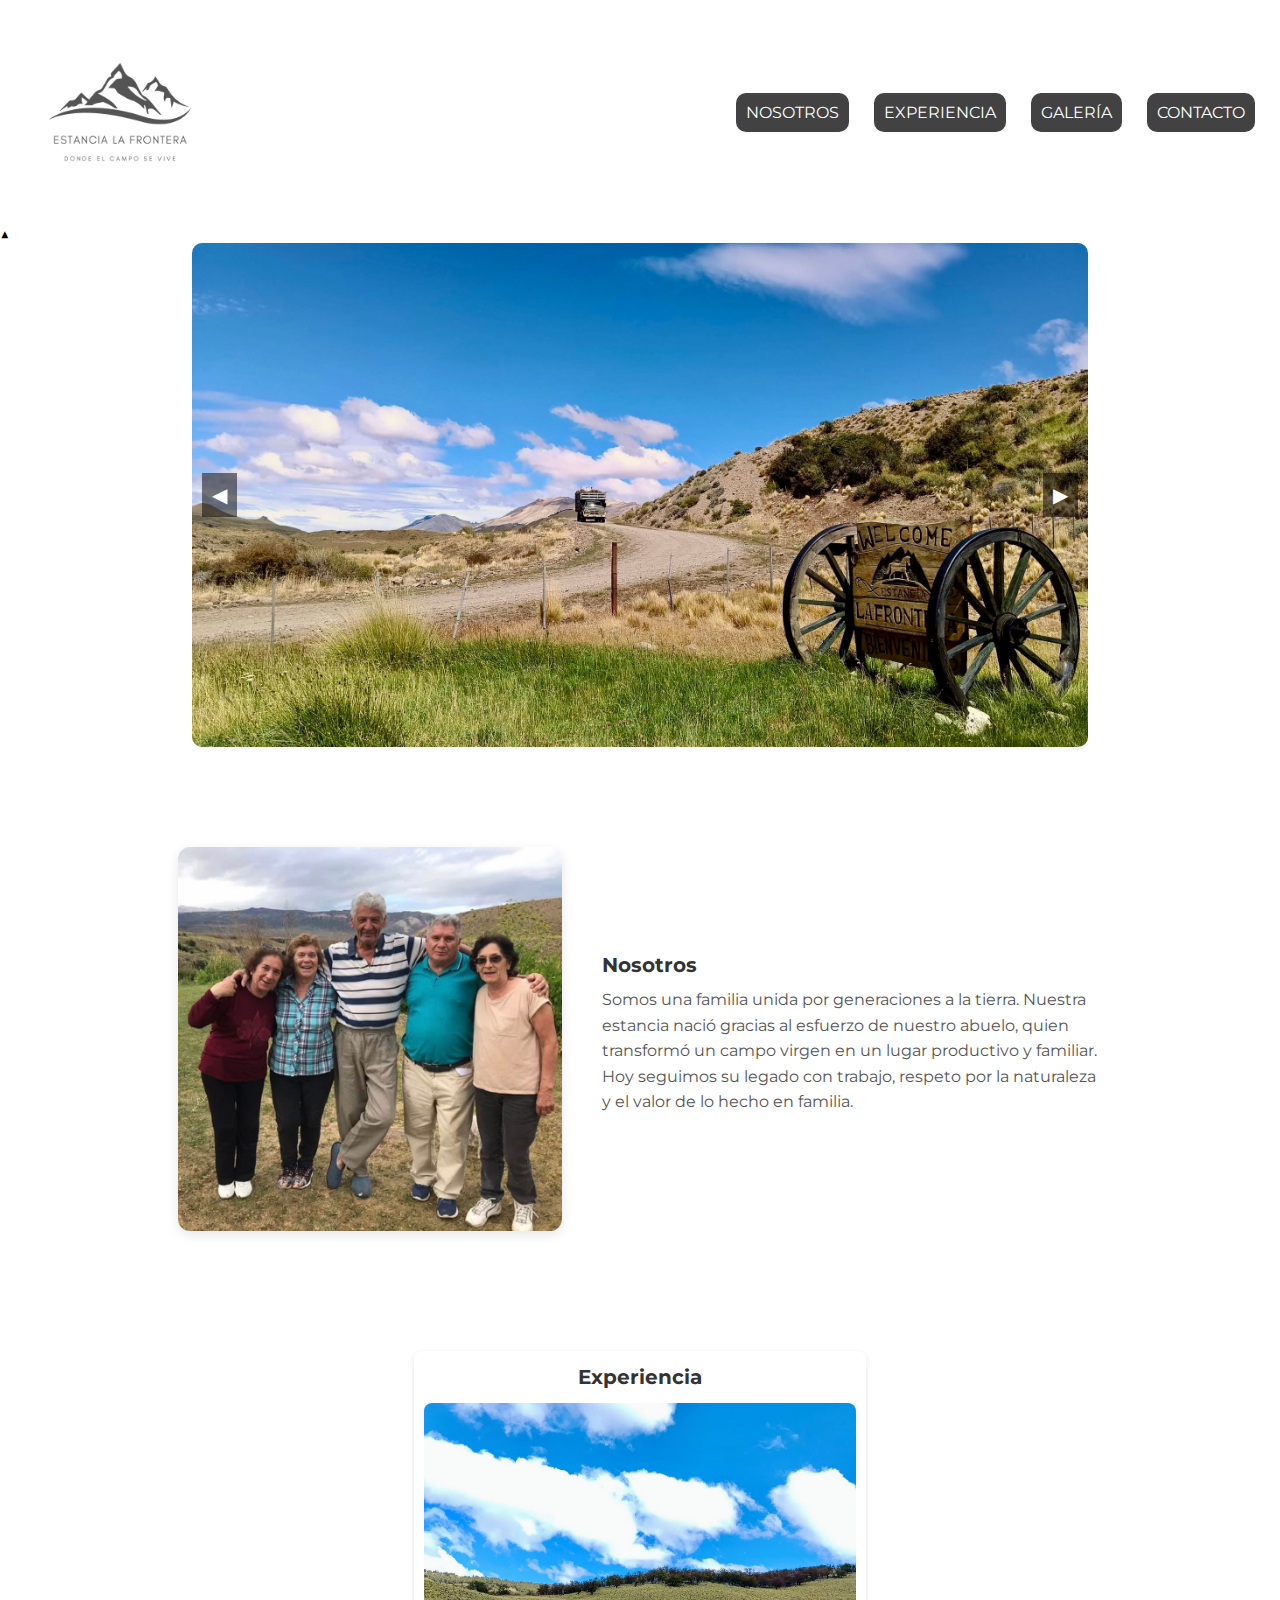
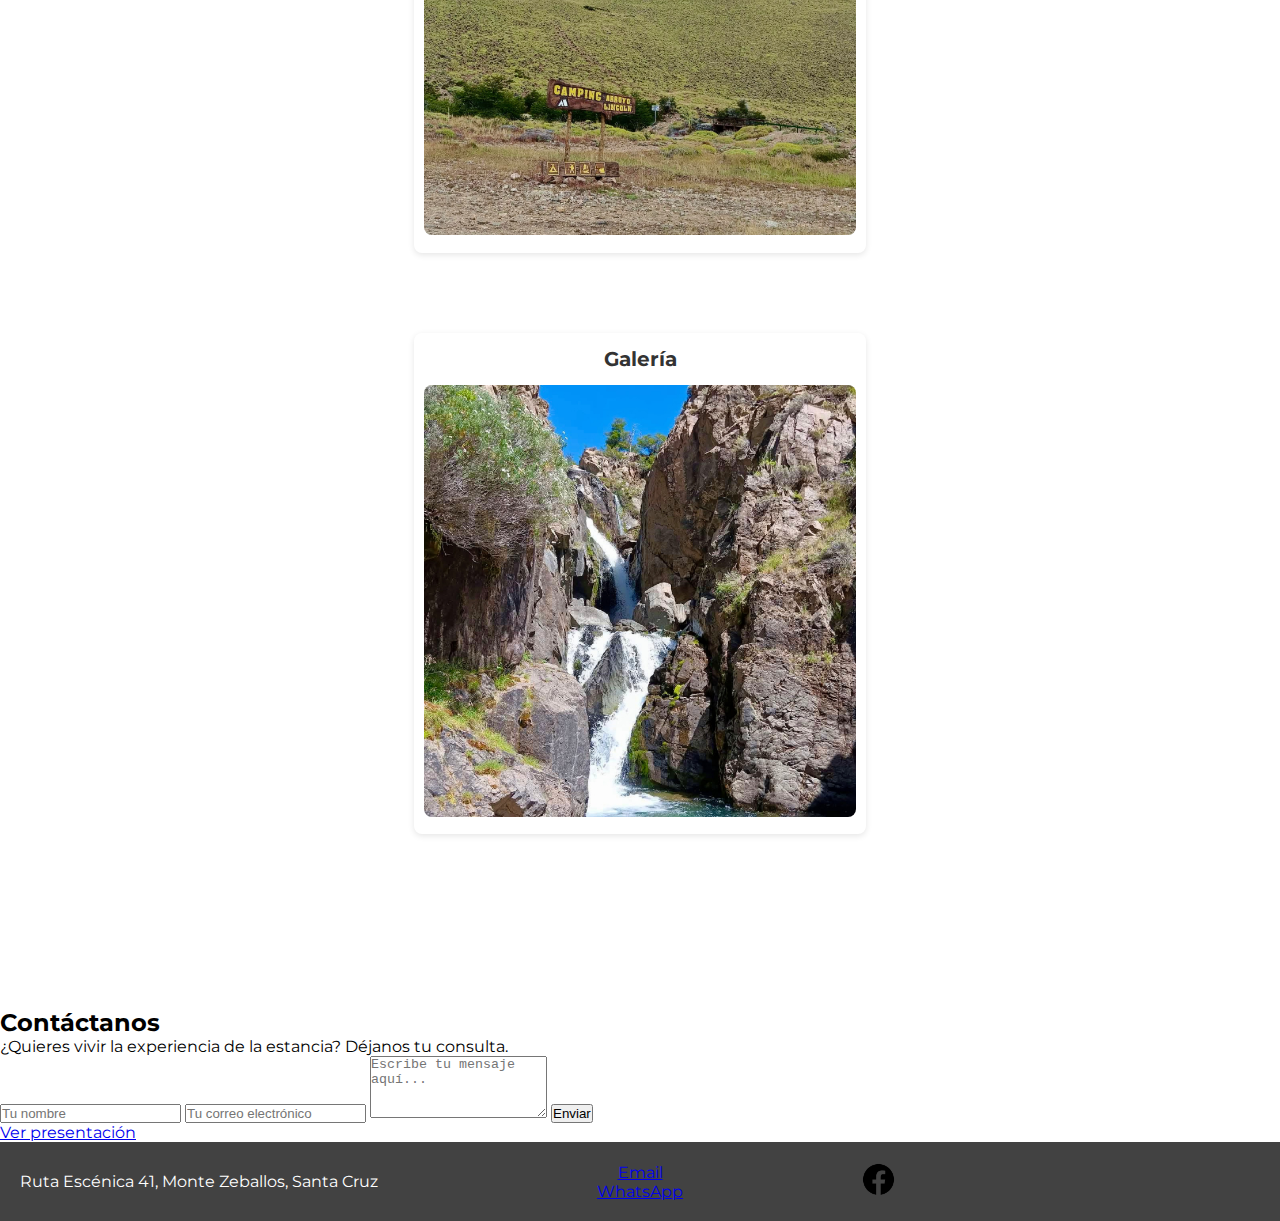
<file: index.html>
<!doctype html>
<html>
<head>
<meta charset="UTF-8">
<title>Estancia La Frontera</title>
<meta name="viewport" content="width=device-width, initial-scale=1.0">
<link href="estilos.css" rel="stylesheet">
<script src="script.js"></script>
	
<link rel="preconnect" href="https://fonts.googleapis.com">
<link rel="preconnect" href="https://fonts.gstatic.com" crossorigin>
<link href="https://fonts.googleapis.com/css2?family=Montserrat&display=swap" rel="stylesheet">

<meta name = "viewport" content = "width = device-width, initial-scale = 1.0">
	
</head>

<body>
	<header>
		<a href="index.html">
    	<img class="logo" src="logoestancia.png" alt="la frontera">
		</a>
		
		<div class="menu-icon">☰</div>
    <nav class="main-nav">
        <ul class="barra">
            <li><a href="nosotros.html">NOSOTROS</a></li>
            <li><a href="experiencia.html">EXPERIENCIA</a></li>
            <li><a href="galeria.html">GALERÍA</a></li>
            <li><a href="#contacto">CONTACTO</a></li>
        </ul>
    </nav>
	</header>
	
	<div class="scroll-top" onclick="scrollToTop()">▲</div>

	
	<div id="inicio" class="banner">
    <button class="prev" onclick="scrollizquierda()">&#9664;</button>
    <div class="scroll-container" id="slider">
        <img src="baner1.png" alt="Imagen 1">
        <img src="baner2.png" alt="Imagen 2">
        <img src="baner3.png" alt="Imagen 3">
        <img src="baner4.png" alt="Imagen 4">
        <img src="baner5.png" alt="Imagen 5">
    </div>
    <button class="next" onclick="scrollRight()">&#9654;</button>
</div>

	<main>
	<div class="contenedor1">
		<section id="nosotros" class="contenedor2">
        <img src="nosotros1.png" alt="Nosotros" class="nosotros">
		<div class="texto">
            <h1>Nosotros</h1>
            <p>Somos una familia unida por generaciones a la tierra. Nuestra estancia nació gracias al esfuerzo de nuestro abuelo, quien transformó un campo virgen en un lugar productivo y familiar. Hoy seguimos su legado con trabajo, respeto por la naturaleza y el valor de lo hecho en familia.

			</p>
    
        </div>
		</section> 
		</div>
		
		
		
<div class="cajas">
    <div id="experiencia" class="contenedor2">
        <div class="caja">
            <h1>Experiencia</h1>
            <img class="foto" src="duplicarexperiencia1.png" alt="Imagen de experiencia" onclick="openModal('modalExperiencia')">
        </div>
    </div>

    <div id="galeria" class="contenedor2">
        <div class="caja">
            <h1>Galería</h1>
            <img class="foto" src="duplicargaleria1.jpg" alt="Imagen de galería" onclick="openModal('modalGaleria')">
        </div>
    </div>
</div>

<!-- Modal Experiencia -->
<div id="modalExperiencia" class="modal">
    <div class="modal-content">
        <span class="close" onclick="closeModal('modalExperiencia')">&times;</span>
        <h1>Experiencia</h1>
		<p>Sumergite en la naturaleza y viví momentos inolvidables en nuestra estancia. Ofrecemos la posibilidad de acampar bajo un cielo lleno de estrellas, rodeado de paisajes únicos y la tranquilidad del campo. Además, podés disfrutar de cabalgatas guiadas a través de senderos que recorren bosques, ríos y amplias praderas, conectándote con la esencia más auténtica de la vida rural. Ya sea en una aventura a caballo o una noche junto al fogón, cada experiencia está pensada para que te lleves recuerdos únicos.</p>
        <div class="slider" id="sliderExperiencia">
            <img class="slider-img" src="experiencia1.png" alt="Imagen de experiencia" onclick="showImageInExpandedView(0, 'sliderExperiencia')">
            <img class="slider-img" src="experiencia2.png" alt="Imagen adicional de experiencia" onclick="showImageInExpandedView(1, 'sliderExperiencia')">
            <img class="slider-img" src="experiencia3.png" alt="Imagen extra de experiencia" onclick="showImageInExpandedView(2, 'sliderExperiencia')">
			<img class="slider-img" src="experiencia4.png" alt="Imagen extra de experiencia" onclick="showImageInExpandedView(2, 'sliderExperiencia')">
			<img class="slider-img" src="experiencia5.png" alt="Imagen extra de experiencia" onclick="showImageInExpandedView(2, 'sliderExperiencia')">
        </div>
        <p>Hacé clic en la imagen para ampliarla.</p>
    </div>
</div>

<!-- Modal Galería -->
<div id="modalGaleria" class="modal">
    <div class="modal-content">
        <span class="close" onclick="closeModal('modalGaleria')">&times;</span>
        <h1>Galería</h1>
		<p>Descubrí en imágenes todo lo que nuestra estancia tiene para ofrecer. Te invitamos a recorrer cada rincón a través de nuestras fotos: los paisajes naturales, las cabalgatas, las áreas de camping y los momentos únicos que podés vivir. Cada imagen refleja la esencia de la vida al aire libre y la calidez de nuestras experiencias. ¡Dejá que las fotos te inspiren a ser parte de esta aventura!</p>
        <div class="slider" id="sliderGaleria">
            <img class="slider-img" src="galeria1.png" alt="Imagen de galería" onclick="showImageInExpandedView(0, 'sliderGaleria')">
            <img class="slider-img" src="galeria2.png" alt="Imagen adicional de galería" onclick="showImageInExpandedView(1, 'sliderGaleria')">
            <img class="slider-img" src="galeria3.png" alt="Imagen extra de galería" onclick="showImageInExpandedView(2, 'sliderGaleria')">
			<img class="slider-img" src="galeria4.png" alt="Imagen extra de galería" onclick="showImageInExpandedView(2, 'sliderGaleria')">
			<img class="slider-img" src="galeria5.png" alt="Imagen extra de galería" onclick="showImageInExpandedView(2, 'sliderGaleria')">
        </div>
        <p>Hacé clic en la imagen para ampliarla.</p>
    </div>
</div>

<!-- Modal para imágenes ampliadas -->
<div id="imageModal" class="modal">
    <div class="modal-content">
        <span class="close" onclick="closeModal('imageModal')">&times;</span>
        <img id="imageModalContent" alt="Imagen ampliada" class="modal-img">
        <button class="prev" onclick="moveExpandedImage(-1)">◀</button>
        <button class="next" onclick="moveExpandedImage(1)">▶</button>
    </div>
</div>

<iframe src="https://mijalrosenberg.github.io/Sabores/anuncio.html" frameborder="0" scrolling="no" class="anuncio"></iframe>

<section class="form-section">
    <div class="form-container">
        <h2 class="formulario">Contáctanos</h2>
        <p class="formulario">¿Quieres vivir la experiencia de la estancia? Déjanos tu consulta.</p>
        <form id="contactForm">
            <input type="text" id="nombre" name="nombre" placeholder="Tu nombre" required>
            <input type="email" id="email" name="email" placeholder="Tu correo electrónico" required>
            <textarea id="mensaje" name="mensaje" placeholder="Escribe tu mensaje aquí..." rows="4" required></textarea>
            <input type="submit" value="Enviar" class="botonformulario">
        </form>
        <p id="confirmacion" style="display: none; color: green; font-weight: bold; margin-top: 10px;">¡Formulario enviado correctamente!</p>
    </div>
</section>

<script>
    document.getElementById("contactForm").addEventListener("submit", function(event) {
        event.preventDefault(); // Evita que la página se recargue
        
        document.getElementById("confirmacion").style.display = "block"; // Muestra el mensaje de confirmación
        
        this.reset(); // Limpia el formulario después del envío
    });
</script>

<div class="contenedor-boton-unico">
	<div class="contenedor-boton-unico">
  <a href="https://irinaspinoso.github.io/presentaci-n/" target="_blank" class="boton-galeria-unico">Ver presentación</a>
</div>
		</div>


		
		
		
	</main>
	<footer id="contacto" class="footer">
		
    <div class="footer-section izquierda">
        <p>Ruta Escénica 41, Monte Zeballos, Santa Cruz</p>
    </div>
    <div class="footer-section centro">
        <p><a href="mailto:spinosoirina@gmail.com" target="_blank">Email</a></p>
		<p><a href="https://wa.me/5491161902576?text=Hola%2C%20quiero%20hacer%20una%20consulta" target="_blank">WhatsApp</a></p>

    </div>
    <div class="footer-section derecha">
        
        <a href="https://www.facebook.com/people/Estancia-La-Frontera/pfbid024KS1Xp1Bw5ZztZ3nkS3i2S65LwpJGrj83udBXaHWKN1qE3d3SJ2UCo63PUy2FofAl/?rdid=3kzRU7MIM97vyndl&share_url=https%3A%2F%2Fwww.facebook.com%2Fshare%2F16JvHbQ9db%2F" target="_blank">
            <img src="facebook icon.png" alt="Facebook" class="social-icon">
        </a>
    </div>
</footer>

		

<script src="script.js"></script>

</body>
</html>
</file>
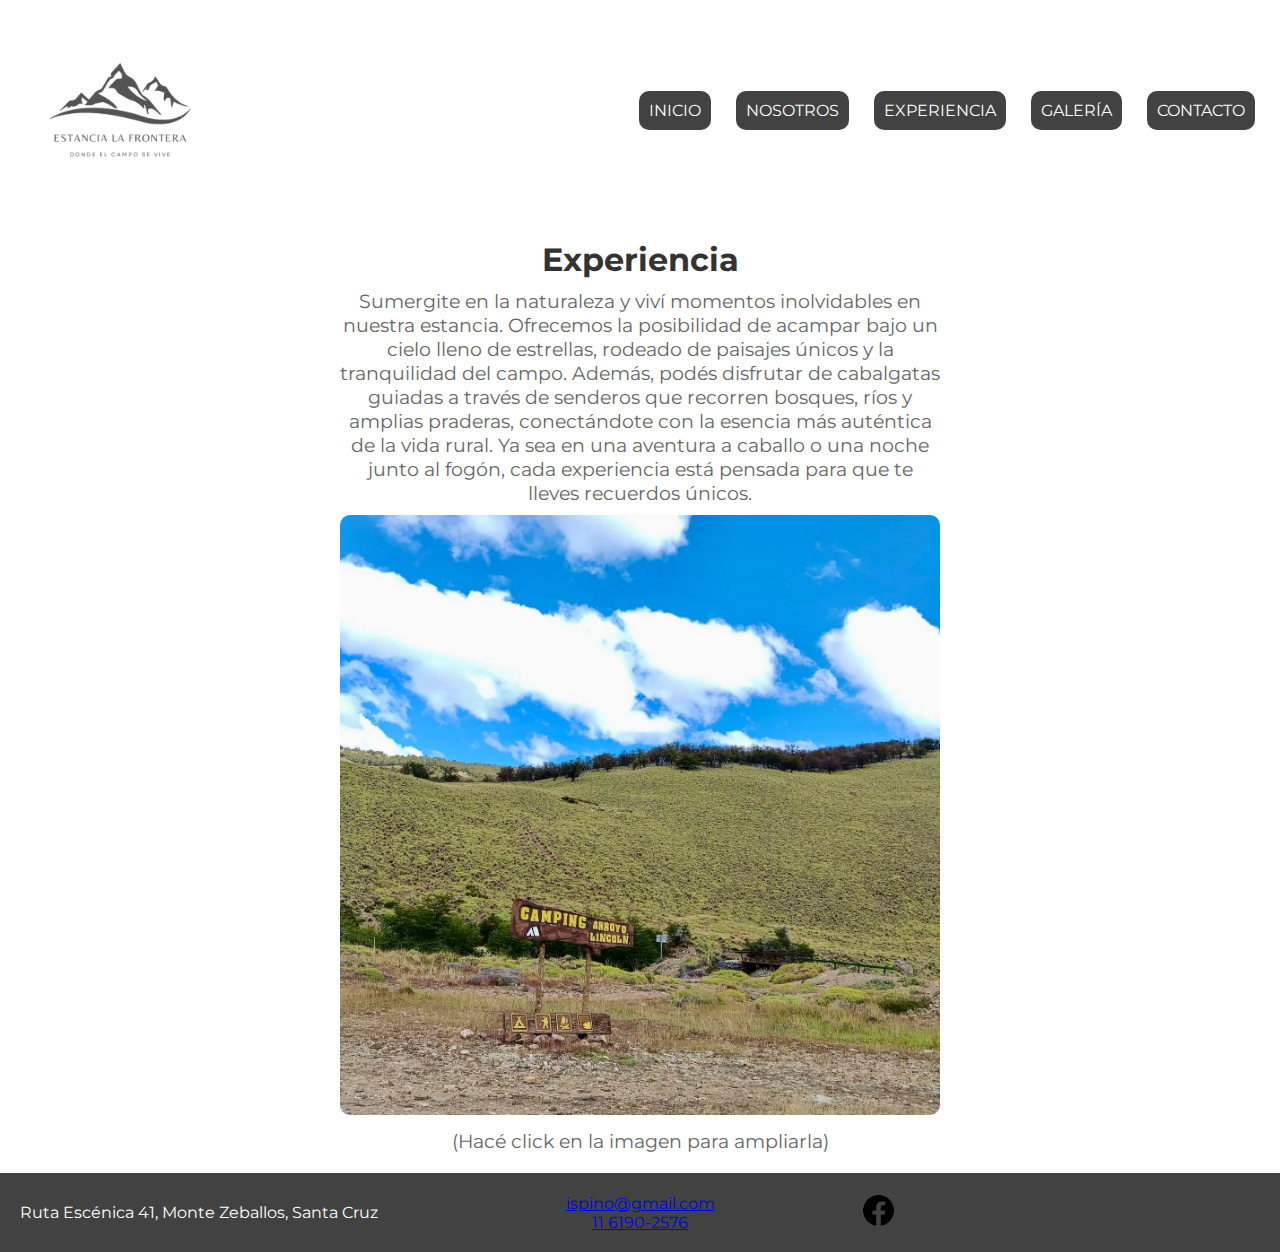
<file: experiencia.html>
<!doctype html>
<html>
<head>
    <meta charset="UTF-8">
    <title>Experiencia</title>
    <link href="estilos.css" rel="stylesheet">
    <script src="script.js"></script>
	
	<link rel="preconnect" href="https://fonts.googleapis.com">
<link rel="preconnect" href="https://fonts.gstatic.com" crossorigin>
<link href="https://fonts.googleapis.com/css2?family=Montserrat&display=swap" rel="stylesheet">
	
	
<meta name = "viewport" content = "width = device-width, initial-scale = 1.0">
	
</head>
<body>
    <header>
		<img class="logo" src="la frontera.png" alt="la frontera">
		<div class="menu-icon">☰</div>
    <nav class="main-nav">
        <ul class="barra">
            <li><a href="index.html">INICIO</a></li>
			<li><a href="nosotros.html">NOSOTROS</a></li>
            <li><a href="experiencia.html">EXPERIENCIA</a></li>
            <li><a href="galeria.html">GALERÍA</a></li>
            <li><a href="#contacto">CONTACTO</a></li>
        </ul>
    </nav>
	</header>
    <main>
        <section class="seccion">
            <h1>Experiencia</h1>
            <p>Sumergite en la naturaleza y viví momentos inolvidables en nuestra estancia. Ofrecemos la posibilidad de acampar bajo un cielo lleno de estrellas, rodeado de paisajes únicos y la tranquilidad del campo. Además, podés disfrutar de cabalgatas guiadas a través de senderos que recorren bosques, ríos y amplias praderas, conectándote con la esencia más auténtica de la vida rural. Ya sea en una aventura a caballo o una noche junto al fogón, cada experiencia está pensada para que te lleves recuerdos únicos.</p>
            
			
			<!-- Portada con la primera imagen -->
<div class="banner">
    <img class="portada-experiencia" src="experiencia1.png" alt="Imagen de portada" onclick="abrirModalExperiencia()">
</div>

<!-- Modal con el slider -->
<div id="modalExperiencia" class="modal-experiencia">
    <div class="modal-contenido-experiencia">
        <span class="cerrar-experiencia" onclick="cerrarModalExperiencia()">&times;</span>
        <div class="slider-experiencia-container">
            <div class="slider-experiencia">
                <img class="slider-experiencia-img" src="experiencia1.png" alt="Imagen 1">
                <img class="slider-experiencia-img" src="experiencia2.png" alt="Imagen 2">
                <img class="slider-experiencia-img" src="experiencia3.png" alt="Imagen 3">
                <img class="slider-experiencia-img" src="experiencia4.png" alt="Imagen 4">
                <img class="slider-experiencia-img" src="experiencia5.png" alt="Imagen 5">
            </div>
        </div>
        <button class="prev-experiencia" onclick="cambiarImagenExperiencia(-1)">◀</button>
        <button class="next-experiencia" onclick="cambiarImagenExperiencia(1)">▶</button>
    </div>
</div>
			<p>(Hacé click en la imagen para ampliarla)</p>



        </section>
    </main>

	<footer id="contacto" class="footer">
		
    <div class="footer-section izquierda">
        <p>Ruta Escénica 41, Monte Zeballos, Santa Cruz</p>
    </div>
    <div class="footer-section centro">
        <p><a href="mailto:spinosoirina@gmail.com">ispino@gmail.com</a></p>
        <p><a href="tel:11 6190-2576">11 6190-2576</a></p>
    </div>
    <div class="footer-section derecha">
        
        <a href="https://www.facebook.com/people/Estancia-La-Frontera/pfbid024KS1Xp1Bw5ZztZ3nkS3i2S65LwpJGrj83udBXaHWKN1qE3d3SJ2UCo63PUy2FofAl/?rdid=3kzRU7MIM97vyndl&share_url=https%3A%2F%2Fwww.facebook.com%2Fshare%2F16JvHbQ9db%2F" target="_blank">
            <img src="facebook icon.png" alt="Facebook" class="social-icon">
        </a>
    </div>
</footer>
</body>
</html>
</file>
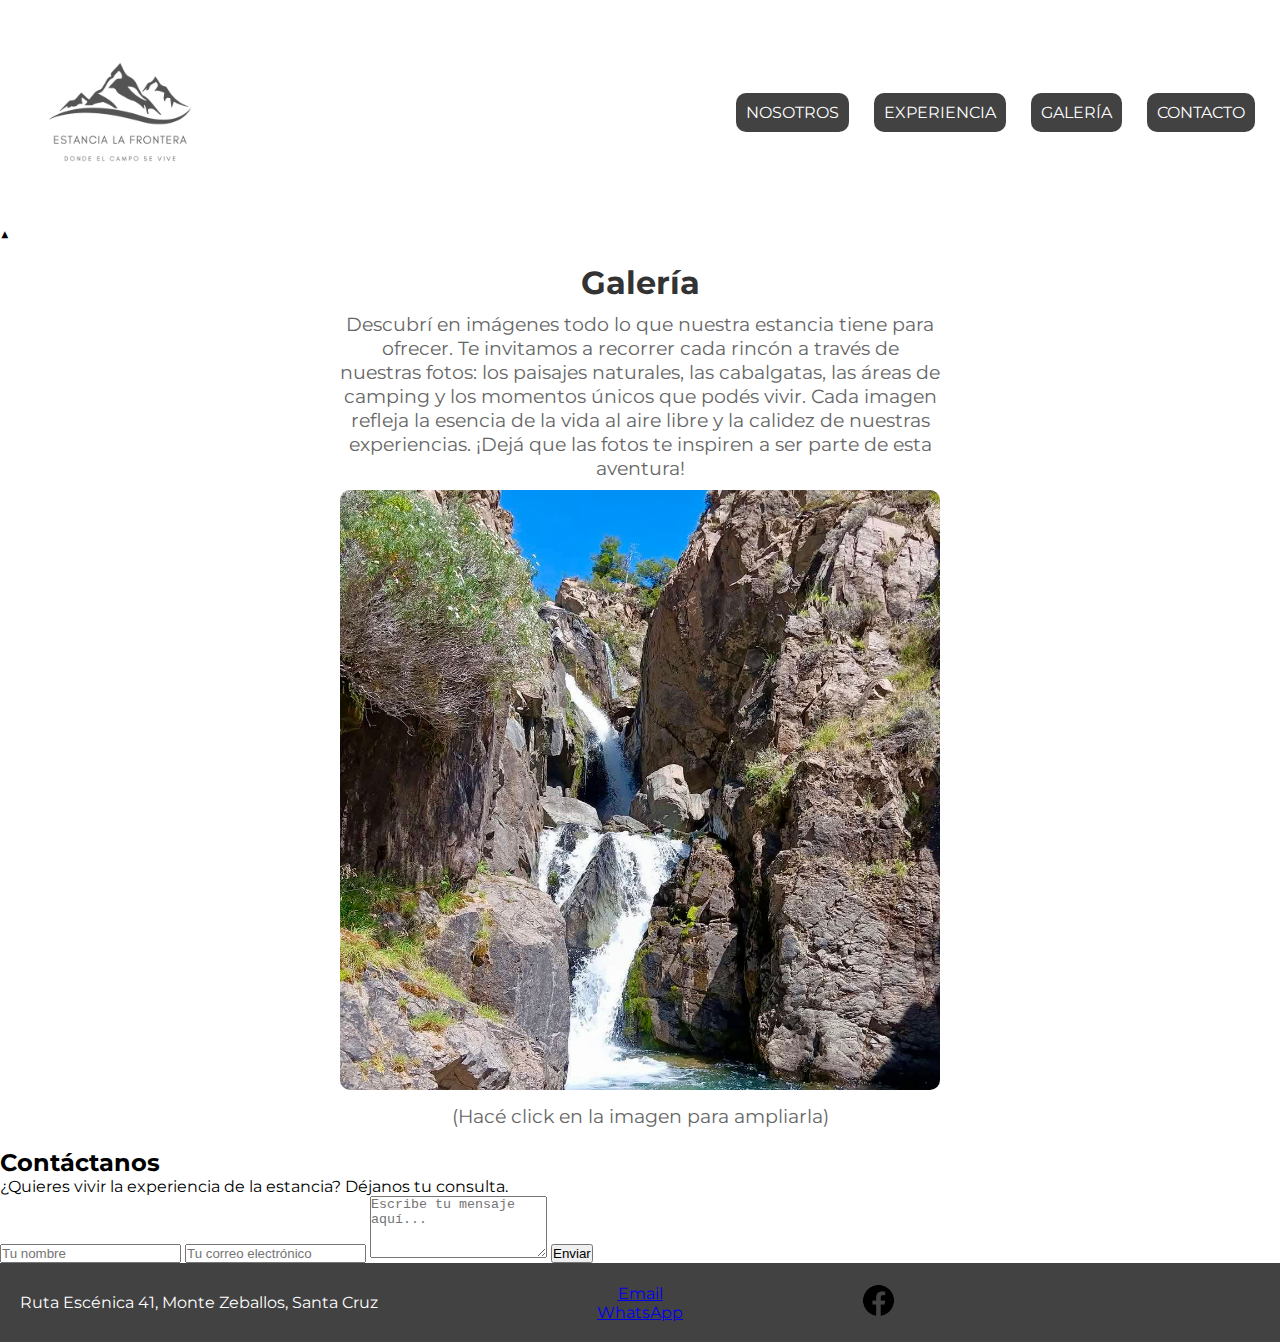
<file: galeria.html>
<!doctype html>
<html>
<head>
    <meta charset="UTF-8">
    <title>Galería</title>
    <link href="estilos.css" rel="stylesheet">
    <script src="script.js"></script>
	
	<link rel="preconnect" href="https://fonts.googleapis.com">
<link rel="preconnect" href="https://fonts.gstatic.com" crossorigin>
<link href="https://fonts.googleapis.com/css2?family=Montserrat&display=swap" rel="stylesheet">
	
	
<meta name = "viewport" content = "width = device-width, initial-scale = 1.0">
	
</head>
<body>
    <header>
		<a href="index.html">
    	<img class="logo" src="logoestancia.png" alt="la frontera">
		</a>
		<div class="menu-icon">☰</div>
    <nav class="main-nav">
        <ul class="barra">
			<li><a href="nosotros.html">NOSOTROS</a></li>
            <li><a href="experiencia.html">EXPERIENCIA</a></li>
            <li><a href="galeria.html">GALERÍA</a></li>
            <li><a href="#contacto">CONTACTO</a></li>
        </ul>
    </nav>
	</header>
	
	<div class="scroll-top" onclick="scrollToTop()">▲</div>
	
    <main>
        <section class="seccion">
            <h1>Galería</h1>
            <p>Descubrí en imágenes todo lo que nuestra estancia tiene para ofrecer. Te invitamos a recorrer cada rincón a través de nuestras fotos: los paisajes naturales, las cabalgatas, las áreas de camping y los momentos únicos que podés vivir. Cada imagen refleja la esencia de la vida al aire libre y la calidez de nuestras experiencias. ¡Dejá que las fotos te inspiren a ser parte de esta aventura!</p>
           
			
			<!-- Portada con la primera imagen -->
<div class="banner">
    <img class="portada-experiencia" src="galeria1.png" alt="Imagen de portada" onclick="abrirModalExperiencia()">
</div>

<!-- Modal con el slider -->
<div id="modalExperiencia" class="modal-experiencia">
    <div class="modal-contenido-experiencia">
        <span class="cerrar-experiencia" onclick="cerrarModalExperiencia()">&times;</span>
        <div class="slider-experiencia-container">
            <div class="slider-experiencia">
                <img class="slider-experiencia-img" src="galeria1.png" alt="Imagen 1">
                <img class="slider-experiencia-img" src="galeria2.png" alt="Imagen 2">
                <img class="slider-experiencia-img" src="galeria3.png" alt="Imagen 3">
                <img class="slider-experiencia-img" src="galeria4.png" alt="Imagen 4">
                <img class="slider-experiencia-img" src="galeria5.png" alt="Imagen 5">
            </div>
        </div>
        <button class="prev-experiencia" onclick="cambiarImagenExperiencia(-1)">◀</button>
        <button class="next-experiencia" onclick="cambiarImagenExperiencia(1)">▶</button>
    </div>
</div>
			<p>(Hacé click en la imagen para ampliarla)</p>
			
        </section>
  
	
	<section class="form-section">
    <div class="form-container">
        <h2 class="formulario">Contáctanos</h2>
        <p class="formulario">¿Quieres vivir la experiencia de la estancia? Déjanos tu consulta.</p>
        <form id="contactForm">
            <input type="text" id="nombre" name="nombre" placeholder="Tu nombre" required>
            <input type="email" id="email" name="email" placeholder="Tu correo electrónico" required>
            <textarea id="mensaje" name="mensaje" placeholder="Escribe tu mensaje aquí..." rows="4" required></textarea>
            <input type="submit" value="Enviar" class="botonformulario">
        </form>
    </div>
</section>

	
	
	
	</main>
	
	<footer id="contacto" class="footer">
		
    <div class="footer-section izquierda">
        <p>Ruta Escénica 41, Monte Zeballos, Santa Cruz</p>
    </div>
    <div class="footer-section centro">
        <p><a href="mailto:spinosoirina@gmail.com" target="_blank">Email</a></p>
		<p><a href="https://wa.me/5491161902576?text=Hola%2C%20quiero%20hacer%20una%20consulta" target="_blank">WhatsApp</a></p>

    </div>
    <div class="footer-section derecha">
        
        <a href="https://www.facebook.com/people/Estancia-La-Frontera/pfbid024KS1Xp1Bw5ZztZ3nkS3i2S65LwpJGrj83udBXaHWKN1qE3d3SJ2UCo63PUy2FofAl/?rdid=3kzRU7MIM97vyndl&share_url=https%3A%2F%2Fwww.facebook.com%2Fshare%2F16JvHbQ9db%2F" target="_blank">
            <img src="facebook icon.png" alt="Facebook" class="social-icon">
        </a>
    </div>
</footer>
</body>
</html>
</file>
<file: estilos.css>
* {margin: 0; padding: 0}
html {scroll-behavior: smooth}

body {background-color:white;
  margin: 0;
  padding: 0;
  box-sizing: border-box;
  font-family: "Montserrat", sans-serif;
}

.logo {max-width: 200px}



header {
  display: flex;
  justify-content: space-between;
  align-items: center;
  padding: 10px 20px;
}

ul {
  display: flex;
  list-style: none;
  gap: 15px;
  font-family: "Montserrat", sans-serif;
  font-optical-sizing: auto;
  font-weight: 400;
  font-style: normal;
}

nav a{background-color:#424242; 
color: white; 
padding: 10px; 
margin: 5px; 
text-decoration: none; 
border-radius: 10px; }


.main-nav {
display: block; /* Mostramos el menú */
}
.menu-icon {
display: none; /* Ocultamos el ícono de menú */
}


.cajas {
	display: flex;
	flex-wrap: wrap;
	justify-content: center; /* Centra los elementos dentro de las cajas */
    align-items: center;
}

.contenedor2 {
    display: flex; /* Flexbox para organizar elementos en fila */
    justify-content: center; /* Centra los elementos horizontalmente */
    gap: 40px; /* Espaciado entre las cajas */
    margin-top: 40px;
    padding: 20px;
    background-color: #fff;
    max-width: 1000px; /* Limita el ancho máximo del contenedor */
    box-sizing: border-box;
	align-items: center
	
}



.caja {
    display: block; /* Asegura que las cajas sean clickeables */
    width: 45%; /* Cada caja ocupa aproximadamente la mitad del espacio disponible */
    padding: 10px;
    background-color: #fff;
    text-align: center;
    border-radius: 8px;
    box-shadow: 0 2px 6px rgba(0, 0, 0, 0.1);
    color: #333;
    line-height: 1.6;
    text-decoration: none; /* Elimina subrayado en los enlaces */
    transition: transform 0.2s ease-in-out; /* Efecto de zoom */
}

.caja:hover {
    transform: scale(1.05); /* Zoom al pasar el mouse */
    box-shadow: 0 4px 12px rgba(0, 0, 0, 0.2); /* Más sombra al pasar el mouse */
}

.caja h1 {
    margin-bottom: 10px;
    font-size: 20px;
}

.caja img {
    width: 1500px; /* Imágenes se ajustan al ancho de las cajas */
    height: auto; /* Mantiene proporciones */
    border-radius: 8px; /* Esquinas redondeadas */
}


.banner {
    position: relative;
    width: 70%;
    margin: auto;
    overflow: hidden;
}



.scroll-container {
    display: flex;
    transition: transform 0.5s ease-in-out;
}

.scroll-container img {
    width: 100%;
    flex-shrink: 0;
}

button {
    position: absolute;
    top: 50%;
    background: rgba(0, 0, 0, 0.5);
    color: white;
    border: none;
    padding: 10px;
    cursor: pointer;
    font-size: 20px;
    transform: translateY(-50%);
}



.prev {
    left: 10px;
}

.next {
    right: 10px;
}


button.prev:hover, button.next:hover {
  background-color: rgba(0, 0, 0, 0.8); 
}


img {
    max-width: 100%;
    height: auto;
    border-radius: 10px;
}
.contenedor1 {
    display: flex;
    justify-content: center;
    align-items: center;
    gap: 40px;
    padding: 40px 20px;
    background-color: #fff;
    max-width: 1000px;
    margin: 0 auto;
    flex-wrap: wrap; 
}

.nosotros {
    width: 40%;
    height: 33%;
    border-radius: 12px;
    box-shadow: 0 4px 12px rgba(0,0,0,0.1);
}

.texto {
    max-width: 500px;
    text-align: left;
}

.texto h1 {
    margin: 0 0 10px;
    font-size: 20px;
    color: #333;
}

.texto p {
    margin: 10px 0;
    color: #555;
    line-height: 1.6;
}


.footer {
    display: flex;
    justify-content: space-between; 
    align-items: center; 
    background-color: #424242; 
    color: #fff; 
    padding: 20px;
    box-sizing: border-box; 
}

.footer-section {
    display: flex;
    align-items: center; 
}

.izquierda, .centro, .derecha {
    width: 33%; 
}

.centro {
    text-align: center; 
    display: flex; 
    flex-direction: column; 
    justify-content: center; 
    align-items: center; 
}

.social-icon {
    width: 35px; 
    height: 35px;
    margin-left: 10px; 
    cursor: pointer;
    transition: transform 0.2s; 
}

.social-icon:hover {
    transform: scale(1.1); 
}

/* Estilo para los modal boxes */
.modal {
    display: none;
    position: fixed;
    top: 0;
    left: 0;
	z-index: 1;
    width: 100%;
    height: 100%;
    background-color: rgba(0, 0, 0, 0.8);
    justify-content: center;
    align-items: center;
	overflow: auto;
}

.modal-content {
    background-color: #fff;
    margin: 15% auto;
    padding: 20px;
    border: 1px solid #888;
    width: 50%;
    text-align: center;
}

.close {
    color: #aaa;
    float: right;
    font-size: 28px;
    font-weight: bold;
    cursor: pointer;
}

.close:hover {
    color: black;
}
/* Slider */
.slider {
    display: flex;
    align-items: center; /* Centrar imágenes verticalmente con respecto al contenedor */
    overflow: hidden;
    position: relative;
    width: 100%;
    max-width: 500px;
    margin: 20px auto;
    height: 300px; /* Ajusta según el tamaño de las imágenes */
}

.slider-img {
    flex-shrink: 0; /* Mantiene las imágenes en su tamaño natural */
    width: 100%;
    height: 100%; /* Escala las imágenes para ajustarlas al contenedor */
    object-fit: cover; /* Escala y recorta las imágenes si es necesario */
    transition: transform 0.5s ease-in-out;
    display: block;
}

/* Botones del slider */
.prev, .next {
    position: absolute;
    top: 50%; /* Alinea los botones con la mitad de la altura del slider */
    transform: translateY(-50%);
    background-color: rgba(0, 0, 0, 0.5);
    color: #fff;
    border: none;
    padding: 10px;
    cursor: pointer;
    z-index: 2;
	
}



.seccion {
    text-align: center;
    margin: 20px;
}

.seccion h1 {
    font-size: 2em;
    color: #333;
}

.seccion p {
    font-size: 1.2em;
    color: #666;
    margin: 10px auto;
    max-width: 600px; /* Para centrar el texto y que no sea muy ancho */
}

.imagenes {
    display: flex;
    justify-content: center;
    gap: 15px; /* Separación entre imágenes */
    flex-wrap: wrap; /* Para que las imágenes se adapten en pantallas pequeñas */
    margin-top: 20px;
}

.imagen {
    max-width: 200px; /* Tamaño máximo de las imágenes */
    height: auto;
    border-radius: 10px; /* Esquinas redondeadas */
}




.contenedor-imagenes {
    display: flex;
    flex-direction: column;
    align-items: center;
}

.portada {
    width: 300px;
    cursor: pointer;
}

.miniaturas {
    display: flex;
    gap: 10px;
}

.miniatura {
    width: 80px;
    opacity: 0.7;
}


.modal-contenido {
    max-width: 80%;
    max-height: 80%;
}

.cerrar {
    position: absolute;
    top: 20px;
    right: 30px;
    color: white;
    font-size: 30px;
    cursor: pointer;
}


.modal-experiencia {
    display: none;
    position: fixed;
    z-index: 1000;
    left: 0;
    top: 0;
    width: 100%;
    height: 100%;
    background-color: rgba(0, 0, 0, 0.7);
    justify-content: center;
    align-items: center;
}

.modal-contenido-experiencia {
    background-color: #fff;
    padding: 20px;
    border-radius: 10px;
    text-align: center;
    width: 60%;
    position: relative;
    margin: 15% auto;
    border: 1px solid #888;
   
}

/* Portada */
.portada-experiencia {
    width: 100%;
    max-width: 600px;
    cursor: pointer;
}

/* Slider */
.slider-experiencia-container {
    display: flex;
    justify-content: center;
    align-items: center;
    overflow: hidden;
    width: 100%;
    max-width: 600px;
    height: auto;
}


.slider-experiencia {
    display: flex;
    transition: transform 0.5s ease-in-out;
}

.slider-experiencia-img {
    flex-shrink: 0;
    width: 100%;
    height: auto;
    object-fit: contain;
}

/* Botones */
.prev-experiencia, .next-experiencia {
    position: absolute;
    top: 50%;
    transform: translateY(-50%);
    font-size: 24px;
    cursor: pointer;
    background: none;
    border: none;
    color: black;
}

.prev-experiencia { left: 10px; }
.next-experiencia { right: 10px; }


.pregunta-container {
    display: flex;
    flex-direction: column; /* Cambia la dirección para que el botón esté debajo */
    align-items: center;
    gap: 10px;
    margin-top: 20px;
    margin-bottom: 40px; /* Espacio extra antes del footer */
    max-width: 300px; /* Limitando el ancho */
    margin-left: auto;
    margin-right: auto; /* Centrado */
}

.pregunta-input {
    width: 100%; /* Ajusta el ancho al contenedor */
    padding: 8px;
    font-size: 14px;
    border: 1px solid #ccc;
    border-radius: 5px;
    text-align: center;
}

.pregunta-btn {
    width: 100%; /* Asegura que el botón sea del mismo ancho que la caja */
    padding: 8px;
    font-size: 14px;
    border: none;
    background-color: #007bff;
    color: white;
    cursor: pointer;
    border-radius: 5px;
	text-align: center;
}

.pregunta-btn:hover {
    background-color: #0056b3;
}




/* Cuando el menú está activo */
.main-nav.activo {
    display: flex; /* Se muestra cuando el usuario toca el icono */
}

@media (max-width: 768px) {

  ul {
    display: none; /* Ocultar menú de navegación */
    flex-direction: column;
    background-color: #424242; /* Fondo para el menú desplegable */
    position: absolute;
    top: 60px; /* Ajusta según el alto de tu header */
    right: 10px;
    width: 200px;
    padding: 10px;
    border-radius: 8px;
    box-shadow: 0 4px 8px rgba(0, 0, 0, 0.2);
  }

  ul.active {
    display: flex; /* Mostrar el menú cuando esté activo */
  }

  nav a {
    color: white;
    text-align: center;
    padding: 10px;
  }
}

/* Celulares */
@media (max-width:480px) {
  header{ display: block;
	display: flex}
  nav{display: none; }
  nav a{display: block;  }
  .icono{ display: block; position: absolute; top: 10px; right: 10px; }
  .mostrar{display: block;}
  ul{ display: block; align-items: center;}
 .social{ width: 20px; height: auto;}
 .contenedor{ display: block}
 .caja1{ width: 99%; padding: 1%;}
 .caja2{ width: 99%; padding: 1%;}
 .caja3{ width: 99%; padding: 1%;}
 .reserv{display: block;}
 .hh{display: block;}
 .act{display: block;}
	.nosotros img{
    max-width: 100px;
		
}
	.contenedor2 {
		text-align: justify;
		justify-content: center;
	}
.caja {
    display: block;
	width: 66%;}
	.menu-toggle {
        display: block; /* Muestra el botón */
    }

	.main-nav {
display: none; /* Ocultamos el menú en móviles */
}
.menu-icon {
display: block; /* Mostramos el ícono de menú */
cursor: pointer;
font-size: 1.8em;
}
}
</file>
